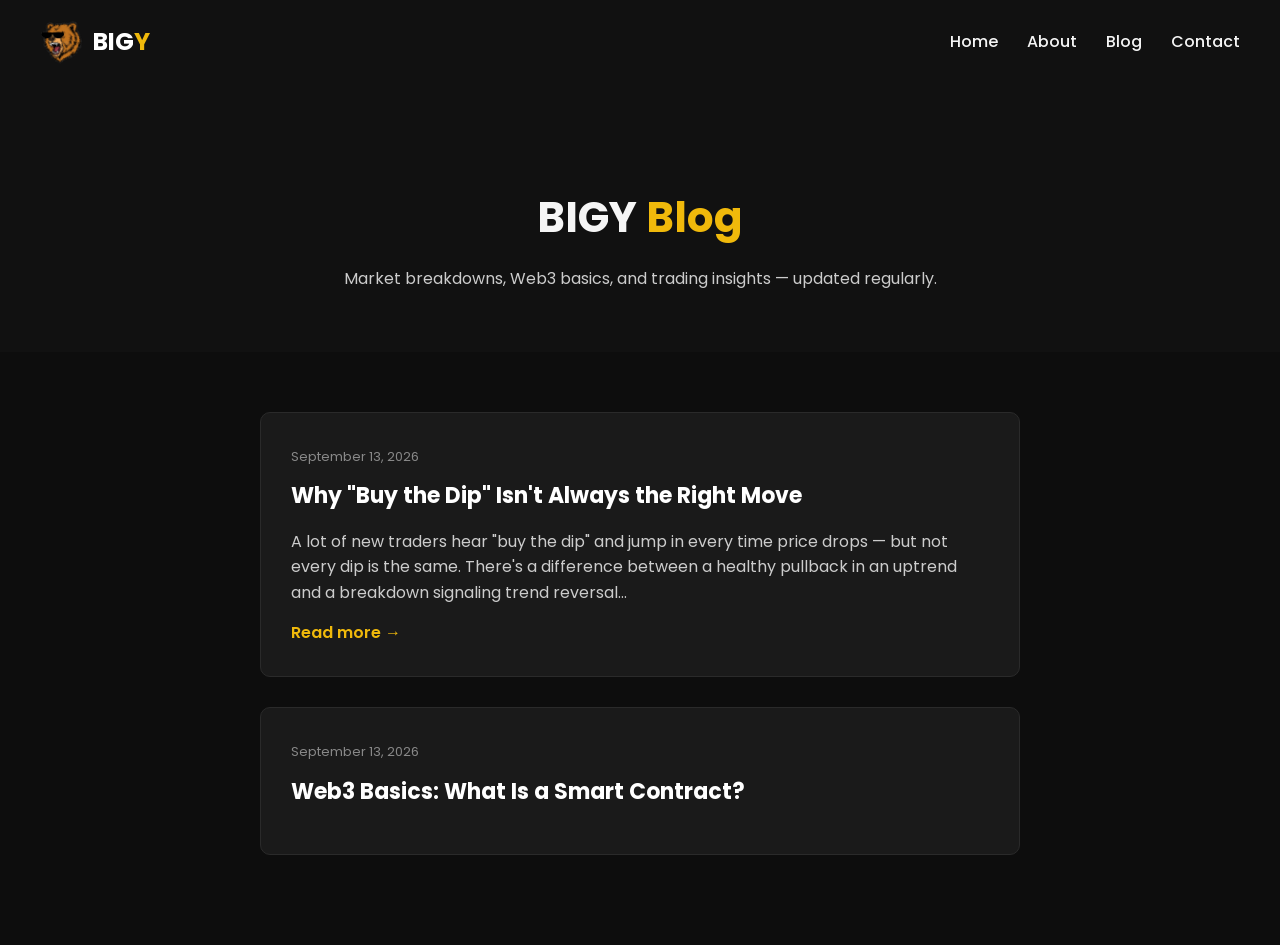
<file: blog.html>
<!DOCTYPE html>
<html lang="en">
<head>
    <meta charset="UTF-8">
    <meta name="viewport" content="width=device-width, initial-scale=1.0">
    <title>Blog | BIGY</title>
    
 <link href="https://fonts.googleapis.com/css2?family=Poppins:wght@400;600;700&display=swap" rel="stylesheet">
  <link rel="icon" type="image/png" href="logo.png"> 
 <link rel="stylesheet" href="style.css">
</head>
<body>

<header class="navbar">
    <a href="index.html" class="logo">
        <img src="logo.png" alt="BIGY logo">
        <span class="logo-text">BIG<span>Y</span></span>
    </a>
    <nav>
        <a href="index.html#home">Home</a>
        <a href="index.html#about">About</a>
        <a href="blog.html">Blog</a>
        <a href="index.html#contact">Contact</a>
    </nav>
</header>

<section class="blog-hero">
    <h1>BIGY <span>Blog</span></h1>
    <p>Market breakdowns, Web3 basics, and trading insights — updated regularly.</p>
</section>

<section class="blog-list">

    <article class="blog-post">
        <span class="post-date">September 13, 2026</span>
        <h2>Why "Buy the Dip" Isn't Always the Right Move</h2>
        <p>A lot of new traders hear "buy the dip" and jump in every time price drops — but not every dip is the same. There's a difference between a healthy pullback in an uptrend and a breakdown signaling trend reversal...</p>
        <a href="#" class="read-more">Read more →</a>
    </article>

    <article class="blog-post">
        <span class="post-date">September 13, 2026</span>
        <h2>Web3 Basics: What Is a Smart Contract?</h2>
</file>
<file: style.css>
* {
    margin: 0;
    padding: 0;
    box-sizing: border-box;
    font-family: 'Poppins', sans-serif;
}

body {
    background-color: #0d0d0d;
    color: #f5f5f5;
    line-height: 1.6;
}

/* Navbar */
.navbar {
    display: flex;
    justify-content: space-between;
    align-items: center;
    padding: 20px 40px;
    background-color: #111;
    position: sticky;
    top: 0;
    z-index: 100;
}

.logo {
    display: flex;
    align-items: center;
    gap: 10px;
    font-size: 24px;
    font-weight: 700;
    color: #fff;
    text-decoration: none;
}

.logo img {
    height: 44px;
    width: auto;
}

.logo-text span {
    color: #f0b90b;
}

.navbar nav a {
    color: #f5f5f5;
    text-decoration: none;
    margin-left: 25px;
    font-weight: 500;
    transition: color 0.3s;
}

.navbar nav a:hover {
    color: #f0b90b;
}

/* Hero */
.hero {
    text-align: center;
    padding: 120px 20px;
    background: linear-gradient(rgba(0,0,0,0.75), rgba(0,0,0,0.85)),
                url('https://images.unsplash.com/photo-1621761191319-c6fb62004040?q=80&w=1600') center/cover no-repeat;
    background-attachment: fixed;
}

.hero h1 {
    font-size: 52px;
    font-weight: 700;
    margin-bottom: 20px;
    letter-spacing: -1px;
}

.hero h1 span {
    color: #f0b90b;
}

.hero p {
    font-size: 18px;
    color: #ccc;
    max-width: 600px;
    margin: 0 auto 30px;
}

.btn {
    display: inline-block;
    background-color: #f0b90b;
    color: #0d0d0d;
    padding: 14px 32px;
    border-radius: 6px;
    text-decoration: none;
    font-weight: 700;
    transition: transform 0.3s;
}

.btn:hover {
    transform: scale(1.05);
}

/* About */
.about {
    padding: 80px 40px;
    text-align: center;
    max-width: 800px;
    margin: 0 auto;
}

.about h2 {
    font-size: 32px;
    font-weight: 700;
    margin-bottom: 20px;
    color: #f0b90b;
}

/* Content cards */
.content {
    padding: 80px 40px;
    text-align: center;
}

.content h2 {
    font-size: 32px;
    font-weight: 700;
    margin-bottom: 40px;
    color: #f0b90b;
}

.cards {
    display: flex;
    flex-wrap: wrap;
    gap: 30px;
    justify-content: center;
}

.card {
    background-color: #1a1a1a;
    padding: 30px;
    border-radius: 10px;
    max-width: 300px;
    transition: transform 0.3s;
    border: 1px solid #2a2a2a;
}

.card:hover {
    transform: translateY(-8px);
    border-color: #f0b90b;
}

.card h3 {
    color: #f0b90b;
    margin-bottom: 15px;
}

/* Footer */
.footer {
    text-align: center;
    padding: 40px;
    background-color: #111;
    color: #aaa;
    font-size: 14px;
}

/* Responsive */
@media (max-width: 768px) {
    .navbar {
        flex-direction: column;
        gap: 15px;
    }

    .hero h1 {
        font-size: 32px;
    }
}
/* Blog page */
.blog-hero {
    text-align: center;
    padding: 100px 20px 60px;
    background-color: #111;
}

.blog-hero h1 {
    font-size: 42px;
    font-weight: 700;
}

.blog-hero h1 span {
    color: #f0b90b;
}

.blog-hero p {
    color: #ccc;
    margin-top: 15px;
}

.blog-list {
    max-width: 800px;
    margin: 0 auto;
    padding: 60px 20px;
}

.blog-post {
    background-color: #1a1a1a;
    border: 1px solid #2a2a2a;
    border-radius: 10px;
    padding: 30px;
    margin-bottom: 30px;
    transition: border-color 0.3s;
}

.blog-post:hover {
    border-color: #f0b90b;
}

.post-date {
    color: #888;
    font-size: 13px;
}

.blog-post h2 {
    margin: 10px 0 15px;
    font-size: 22px;
    color: #fff;
}

.blog-post p {
    color: #ccc;
    margin-bottom: 15px;
}

.read-more {
    color: #f0b90b;
    text-decoration: none;
    font-weight: 600;
}

.read-more:hover {
    text-decoration: underline;
}
</file>
